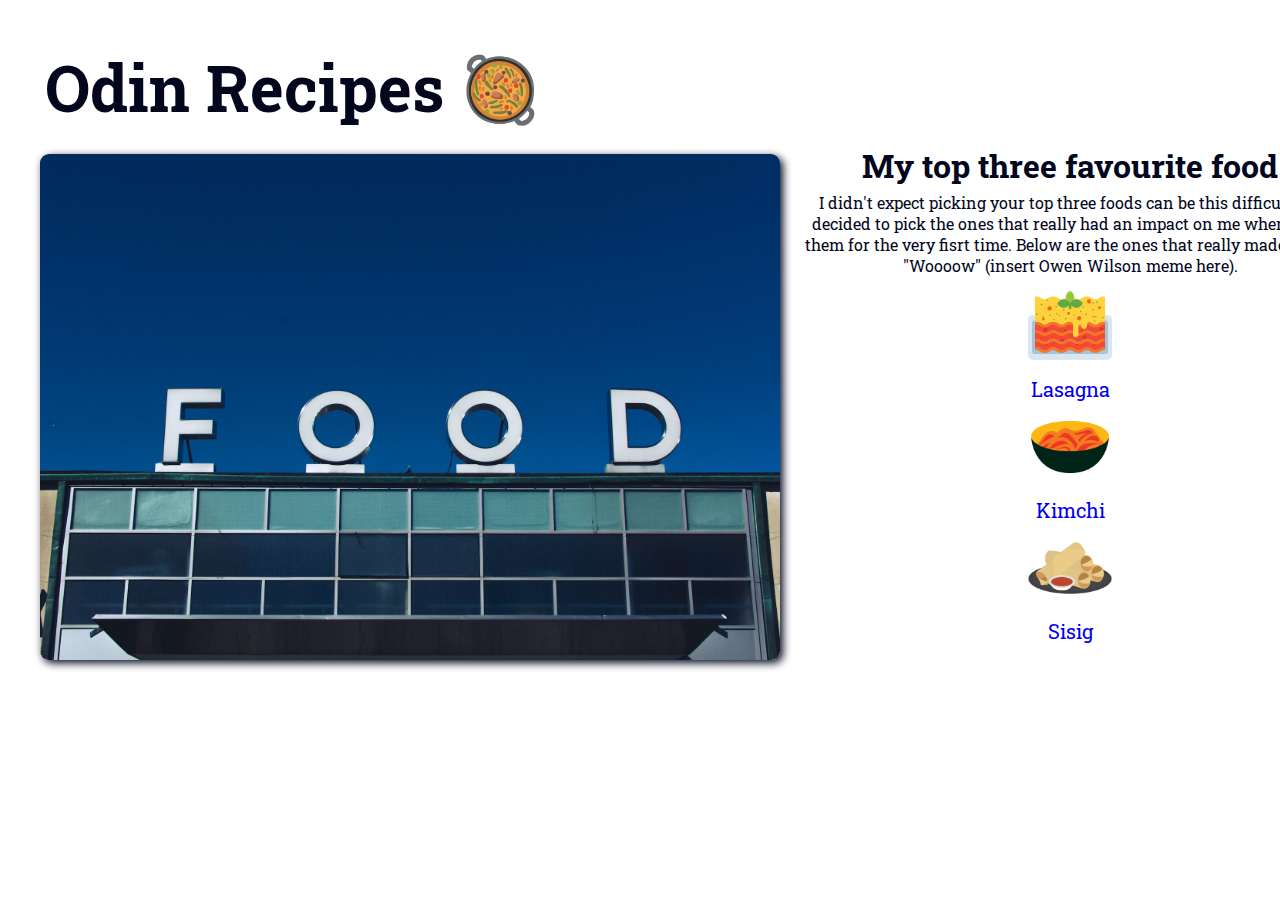
<file: index.html>
<!DOCTYPE html>
<html lang="en">
    <head>
        <meta charset="UTF-8">
        <title>Odin Recipes Project</title>
        <link rel="preconnect" href="https://fonts.googleapis.com">
        <link rel="preconnect" href="https://fonts.gstatic.com" crossorigin>
        <link href="https://fonts.googleapis.com/css2?family=Roboto+Slab:wght@100;200;300;400;500;600;700&display=swap" rel="stylesheet">
        <link rel="stylesheet" href="styles.css">
    </head>
    <body>
        <div class="main">
            <div class="header">
                <h1 class="title">Odin Recipes 🥘</h1>
                <img class="food-img" src="img/food-sign.jpg" alt="a picture of a food sign on a building">
            </div>
            <div class="content">
                <h3 class="intro">My top three favourite food</h3>
                <p class="home-text">I didn't expect picking your top three foods can be this difficult so I decided to pick the ones that really had an impact on me when I had them for the very fisrt time.
                    Below are the ones that really made me go "Woooow" (insert Owen Wilson meme here). 
                </p>
                <div class="recipes-section">
                        <a class="pages-link" href="recipes/lasagna.html"><img class="home-imgs" src="img/lasagna.png" alt="icon image of lasagna"><br>Lasagna</a>
                        <a class="pages-link" href="recipes/kimchi.html"><img class="home-imgs" src="img/kimchi.png" alt="icon image of kimchi"><br>Kimchi</a>
                        <a class="pages-link" href="recipes/sisig.html"><img class="home-imgs" src="img/spring-roll.png" alt="icon image of sisig"><br>Sisig</a>
                </div>
            </div>
        </div>
</html>
</file>
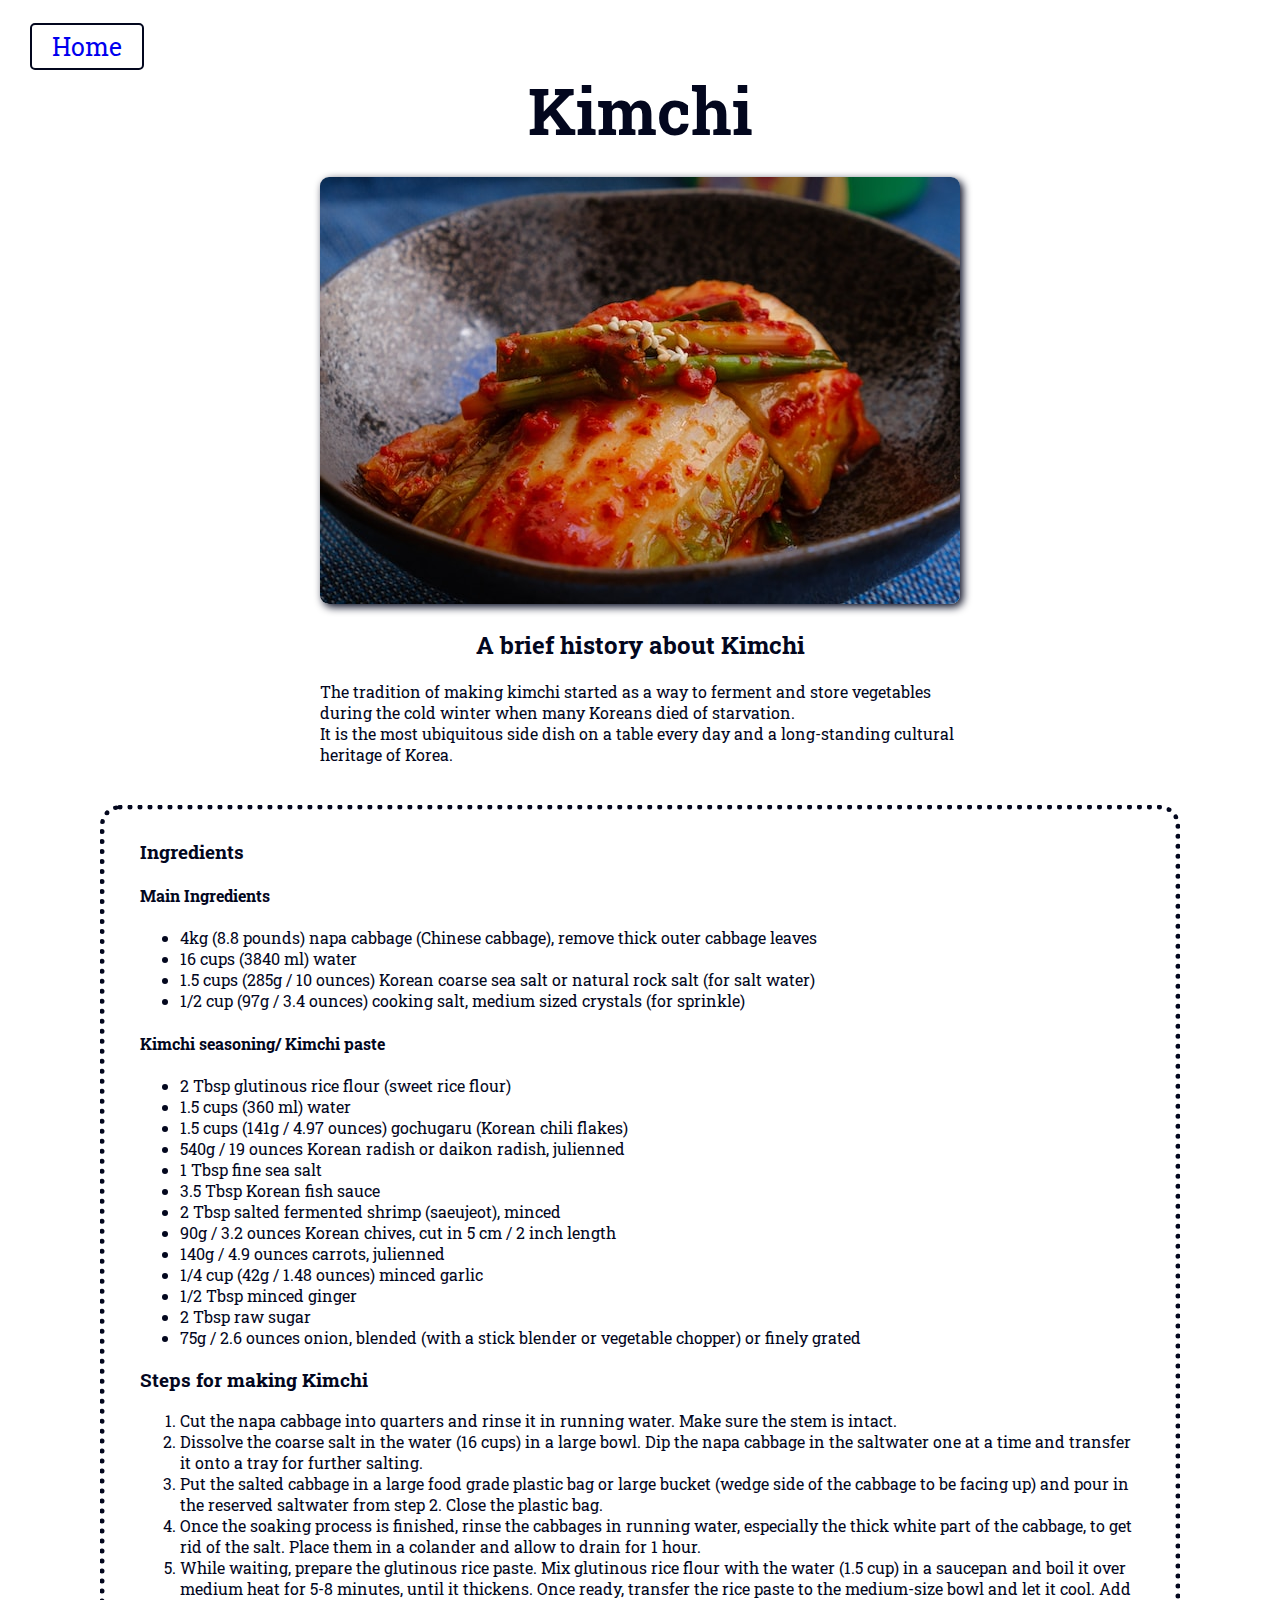
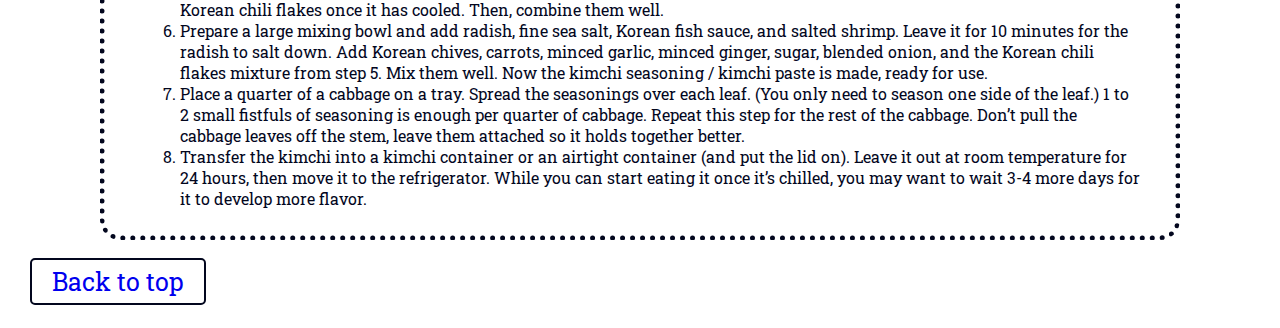
<file: recipes/kimchi.html>
<!DOCTYPE html>
<html lang="en">
    <head>
        <meta charset="UTF-8">
        <title>Document</title>
        <link rel="preconnect" href="https://fonts.googleapis.com">
        <link rel="preconnect" href="https://fonts.gstatic.com" crossorigin>
        <link href="https://fonts.googleapis.com/css2?family=Roboto+Slab:wght@100;200;300;400;500;600;700&display=swap" rel="stylesheet">
        <link rel="stylesheet" href="../styles.css">
    </head>
    <body>
        <a class="home-link" href="../index.html">Home</a>
        <div class="page-intro">
            <h1 class="main-title">Kimchi</h1>
            <img class="page-pic" src="../img/kimchi.jpg" alt="A picture of Kimchi">
            <h2 class="page-title">A brief history about Kimchi</h2>
            <p class="brief-description">The tradition of making kimchi started as a way to ferment and store vegetables during the cold winter when many Koreans died of starvation.<br>
                It is the most ubiquitous side dish on a table every day and a long-standing cultural heritage of Korea.
            </p>
        </div>
        <div class="page-content">
            <h3>Ingredients</h3>
            <h4>Main Ingredients</h4>
            <ul>
                <li>4kg (8.8 pounds) napa cabbage (Chinese cabbage), remove thick outer cabbage leaves</li>
                <li>16 cups (3840 ml) water</li>
                <li>1.5 cups (285g / 10 ounces) Korean coarse sea salt or natural rock salt (for salt water)</li>
                <li>1/2 cup (97g / 3.4 ounces) cooking salt, medium sized crystals (for sprinkle)</li>
            </ul>
            <h4>Kimchi seasoning/ Kimchi paste</h4>
            <ul>
                <li>2 Tbsp glutinous rice flour (sweet rice flour)</li>
                <li>1.5 cups (360 ml) water</li>
                <li>1.5 cups (141g / 4.97 ounces) gochugaru (Korean chili flakes)</li>
                <li>540g / 19 ounces Korean radish or daikon radish, julienned</li>
                <li>1 Tbsp fine sea salt</li>
                <li>3.5 Tbsp Korean fish sauce</li>
                <li>2 Tbsp salted fermented shrimp (saeujeot), minced</li>
                <li>90g / 3.2 ounces Korean chives, cut in 5 cm / 2 inch length</li>
                <li>140g / 4.9 ounces carrots, julienned</li>
                <li>1/4 cup (42g / 1.48 ounces) minced garlic</li>
                <li>1/2 Tbsp minced ginger</li>
                <li>2 Tbsp raw sugar</li>
                <li>75g / 2.6 ounces onion, blended (with a stick blender or vegetable chopper) or finely grated</li>
            </ul>
            <h3>Steps for making Kimchi</h3>
            <ol>
                <li>Cut the napa cabbage into quarters and rinse it in running water. Make sure the stem is intact.</li>
                <li>Dissolve the coarse salt in the water (16 cups) in a large bowl. Dip the napa cabbage in the saltwater one at a time and transfer it onto a tray for further salting.</li>
                <li>Put the salted cabbage in a large food grade plastic bag or large bucket (wedge side of the cabbage to be facing up) and pour in the reserved saltwater from step 2. Close the plastic bag.</li>
                <li>Once the soaking process is finished, rinse the cabbages in running water, especially the thick white part of the cabbage, to get rid of the salt. Place them in a colander and allow to drain for 1 hour.</li>
                <li>While waiting, prepare the glutinous rice paste. Mix glutinous rice flour with the water (1.5 cup) in a saucepan and boil it over medium heat for 5-8 minutes, until it thickens. Once ready, transfer the rice paste to the medium-size bowl and let it cool. Add Korean chili flakes once it has cooled. Then, combine them well.</li>
                <li>Prepare a large mixing bowl and add radish, fine sea salt, Korean fish sauce, and salted shrimp. Leave it for 10 minutes for the radish to salt down. Add Korean chives, carrots, minced garlic, minced ginger, sugar, blended onion, and the Korean chili flakes mixture from step 5. Mix them well. Now the kimchi seasoning / kimchi paste is made, ready for use.</li>
                <li>Place a quarter of a cabbage on a tray. Spread the seasonings over each leaf. (You only need to season one side of the leaf.) 1 to 2 small fistfuls of seasoning is enough per quarter of cabbage. Repeat this step for the rest of the cabbage. Don’t pull the cabbage leaves off the stem, leave them attached so it holds together better.</li>
                <li>Transfer the kimchi into a kimchi container or an airtight container (and put the lid on). Leave it out at room temperature for 24 hours, then move it to the refrigerator. While you can start eating it once it’s chilled, you may want to wait 3-4 more days for it to develop more flavor.</li>
            </ol>
        </div>
        <a class="top-link" href="#">Back to top</a>  
    </body>
</html>
</file>
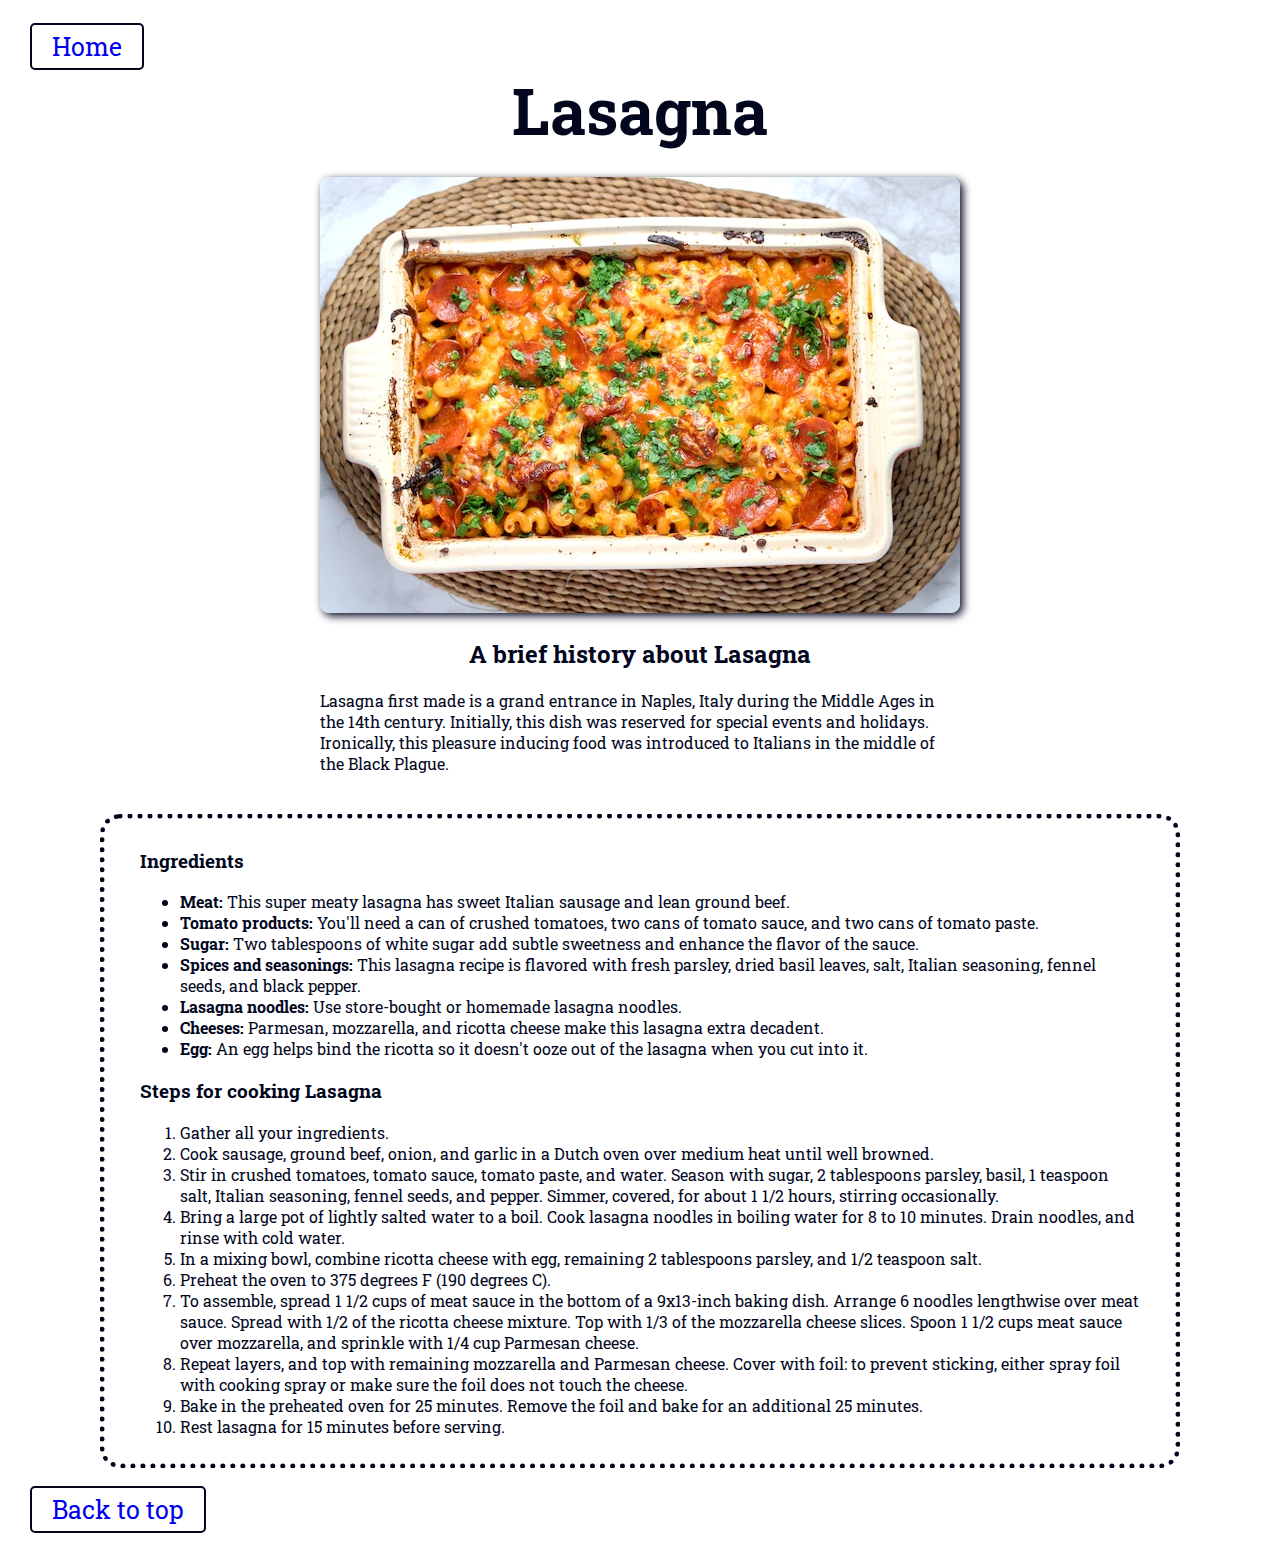
<file: recipes/lasagna.html>
<!DOCTYPE html>
<html lang="en">
    <head>
        <meta charset="UTF-8">
        <title>Lasagna Recipe</title>
        <link rel="preconnect" href="https://fonts.googleapis.com">
        <link rel="preconnect" href="https://fonts.gstatic.com" crossorigin>
        <link href="https://fonts.googleapis.com/css2?family=Roboto+Slab:wght@100;200;300;400;500;600;700&display=swap" rel="stylesheet">
        <link rel="stylesheet" href="../styles.css">
    </head>
    <body>
        <a class="home-link" href="../index.html">Home</a>
        <div class="page-intro">
            <h1 class="main-title">Lasagna</h1>
            <img class="page-pic" src="../img/lasagna.jpg" alt="a picture of lasagna">
            <h2 class="page-title">A brief history about Lasagna</h2>
            <p class="brief-description">Lasagna first made is a grand entrance in Naples, Italy during the Middle Ages in the 14th century. 
                Initially, this dish was reserved for special events and holidays. 
                Ironically, this pleasure inducing food was introduced to Italians in the middle of the Black Plague.
            </p>
        </div>
        <div class="page-content">
            <h3>Ingredients</h3>
            <ul>
                <li><b>Meat:</b> This super meaty lasagna has sweet Italian sausage and lean ground beef.</li>
                <li><b>Tomato products:</b> You'll need a can of crushed tomatoes, two cans of tomato sauce, and two cans of tomato paste.</li>
                <li><b>Sugar:</b> Two tablespoons of white sugar add subtle sweetness and enhance the flavor of the sauce.</li>
                <li><b>Spices and seasonings:</b> This lasagna recipe is flavored with fresh parsley, dried basil leaves, salt, Italian seasoning, fennel seeds, and black pepper.</li>
                <li><b>Lasagna noodles:</b> Use store-bought or homemade lasagna noodles.</li>
                <li><b>Cheeses:</b> Parmesan, mozzarella, and ricotta cheese make this lasagna extra decadent.</li>
                <li><b>Egg:</b> An egg helps bind the ricotta so it doesn't ooze out of the lasagna when you cut into it.</li>
            </ul>
            <h3>Steps for cooking Lasagna</h3>
            <ol>
                <li>Gather all your ingredients.</li>
                <li>Cook sausage, ground beef, onion, and garlic in a Dutch oven over medium heat until well browned.</li>
                <li>Stir in crushed tomatoes, tomato sauce, tomato paste, and water. Season with sugar, 2 tablespoons parsley, basil, 1 teaspoon salt, Italian seasoning, fennel seeds, and pepper. Simmer, covered, for about 1 1/2 hours, stirring occasionally.</li>
                <li>Bring a large pot of lightly salted water to a boil. Cook lasagna noodles in boiling water for 8 to 10 minutes. Drain noodles, and rinse with cold water.</li>
                <li>In a mixing bowl, combine ricotta cheese with egg, remaining 2 tablespoons parsley, and 1/2 teaspoon salt.</li>
                <li>Preheat the oven to 375 degrees F (190 degrees C).</li>
                <li>To assemble, spread 1 1/2 cups of meat sauce in the bottom of a 9x13-inch baking dish. Arrange 6 noodles lengthwise over meat sauce. Spread with 1/2 of the ricotta cheese mixture. Top with 1/3 of the mozzarella cheese slices. Spoon 1 1/2 cups meat sauce over mozzarella, and sprinkle with 1/4 cup Parmesan cheese.</li>
                <li>Repeat layers, and top with remaining mozzarella and Parmesan cheese. Cover with foil: to prevent sticking, either spray foil with cooking spray or make sure the foil does not touch the cheese.</li>
                <li>Bake in the preheated oven for 25 minutes. Remove the foil and bake for an additional 25 minutes.</li>
                <li>Rest lasagna for 15 minutes before serving.</li>
            </ol>
        </div>
        <a class="top-link" href="#">Back to top</a>
    </body>
</html>
</file>
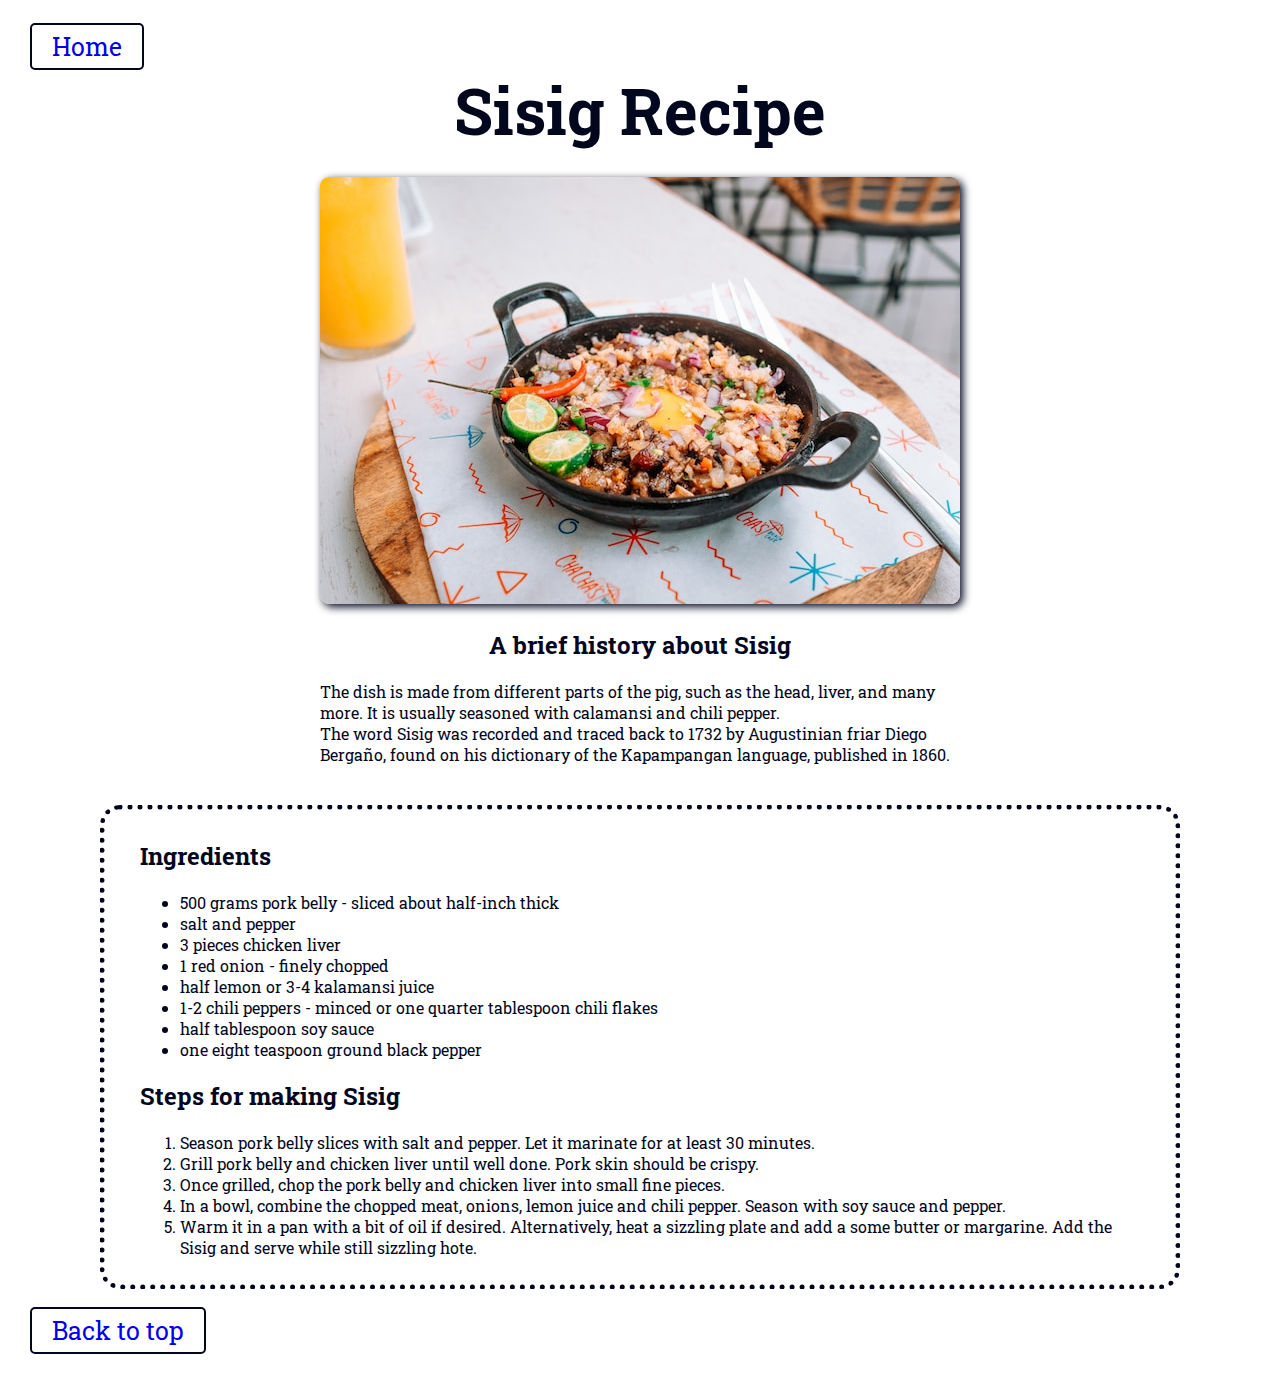
<file: recipes/sisig.html>
<!DOCTYPE html>
<html lang="en">
    <head>
        <meta charset="UTF-8">
        <title>Document</title>
        <link rel="preconnect" href="https://fonts.googleapis.com">
        <link rel="preconnect" href="https://fonts.gstatic.com" crossorigin>
        <link href="https://fonts.googleapis.com/css2?family=Roboto+Slab:wght@100;200;300;400;500;600;700&display=swap" rel="stylesheet">
        <link rel="stylesheet" href="../styles.css">
    </head>
    <body>
        <a class="home-link" href="../index.html">Home</a>
        <div class="page-intro">
            <h1 class="main-title">Sisig Recipe</h1>
            <img class="page-pic" src="../img/sisig.jpg" alt="A picture of Sisig">
            <h2 class="page-title">A brief history about Sisig</h2>
            <p class="brief-description">
                The dish is made from different parts of the pig, such as the head, liver, and many more. It is usually seasoned with calamansi and chili pepper.<br> 
                The word Sisig was recorded and traced back to 1732 by Augustinian friar Diego Bergaño, found on his dictionary of the Kapampangan language, published in 1860.
            </p>
        </div>
        <div class="page-content">
            <h2>Ingredients</h2>
            <ul>
                <li>500 grams pork belly - sliced about half-inch thick</li>
                <li>salt and pepper</li>
                <li>3 pieces chicken liver</li>
                <li>1 red onion - finely chopped</li>
                <li>half lemon or 3-4 kalamansi juice</li>
                <li>1-2 chili peppers - minced or one quarter tablespoon chili flakes</li>
                <li>half tablespoon soy sauce</li>
                <li>one eight teaspoon ground black pepper</li>
            </ul>
            <h2>Steps for making Sisig</h2>
            <ol>
                <li>Season pork belly slices with salt and pepper. Let it marinate for at least 30 minutes.</li>
                <li>Grill pork belly and chicken liver until well done. Pork skin should be crispy.</li>
                <li>Once grilled, chop the pork belly and chicken liver into small fine pieces.</li>
                <li>In a bowl, combine the chopped meat, onions, lemon juice and chili pepper. Season with soy sauce and pepper.</li>
                <li>Warm it in a pan with a bit of oil if desired. Alternatively, heat a sizzling plate and add a some butter or margarine. Add the Sisig and serve while still sizzling hote.</li>
            </ol>
        </div>
        <a class="top-link" href="#">Back to top</a>
    </body>
</html>
</file>
<file: styles.css>
body {
    font-family: "Roboto Slab", sans-serif;
    margin: 10px;
    padding: 20px;
    border: 0;
    color: #03071e;
}

.main {
    display: flex;
    align-items: center;
    justify-content: space-around;
}

.title {
    font-size: 4em;
    margin: 15px;
}

.food-img {
    width: 740px;
    border-radius: 9px;
    margin: 10px;
    box-shadow: 3px 3px 8px #03071e;
}

.content {
    height: 505px;
    border-radius: 9px;
    margin-top: 25px;
    padding: 10px 0;
    text-align: center;
    
}

.intro {
    font-size: 2em;
    margin-bottom: 5px;
    
}

.recipes-section {
    display: flex;
    flex-direction: column;
    align-items: center;
    font-size: 20px;
    margin-bottom: 15px;
}

.home-text {
    width: 550px;
    margin: 5px;
}

.home-imgs {
    width: 90px;
}

.pages-link {
    text-decoration: none;
    width: fit-content;
}

.home-link, .top-link {
    text-decoration: none;
    font-size: 25px;
    border: 2px solid #03071e;
    border-radius: 5px;
    padding: 5px 20px;
}

.home-link:hover, .top-link:hover {
    text-decoration: none;
    font-size: 25px;
    border: 2px solid #03071e;
    border-radius: 5px;
    padding: 5px 20px;
    background-color: gold;
}

.top-link {
    text-align: center;
}

.main-title {
    font-size: 4em;
    margin: 5px 0;
    padding: 0;
    border: 0;
}

.page-intro {
    display: flex;
    flex-direction: column;
    align-items: center;
} 

.page-pic {
    width: 640px;
    border-radius: 9px;
    box-shadow: 3px 3px 8px #03071e;
    margin: 20px 0;
}

.page-title {
    margin: 5px 0;
}

.brief-description {
    width: 640px;
    margin: 15px 0;
}

.page-content {
    width: 1000px;
    margin: 25px auto;
    border: 5px dotted #03071e;
    border-radius: 20px;
    padding: 10px 35px;
}
</file>
